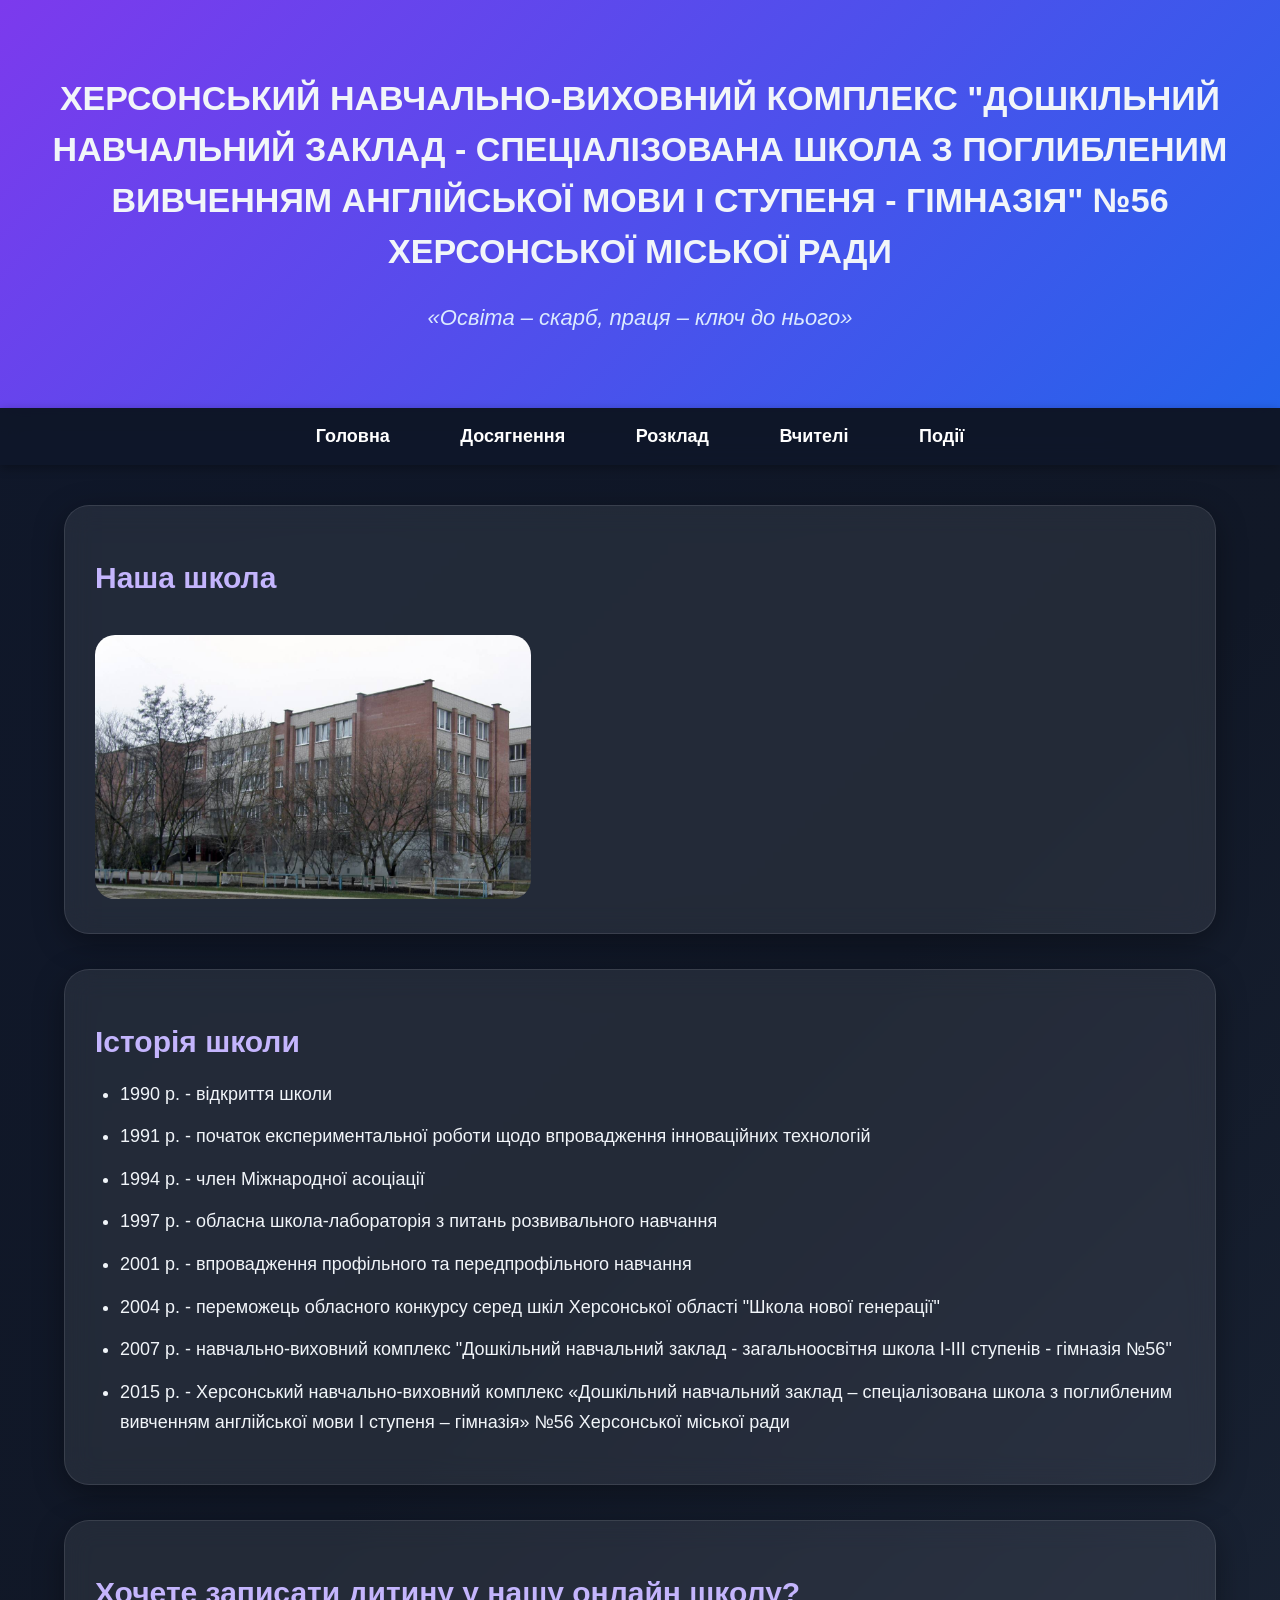
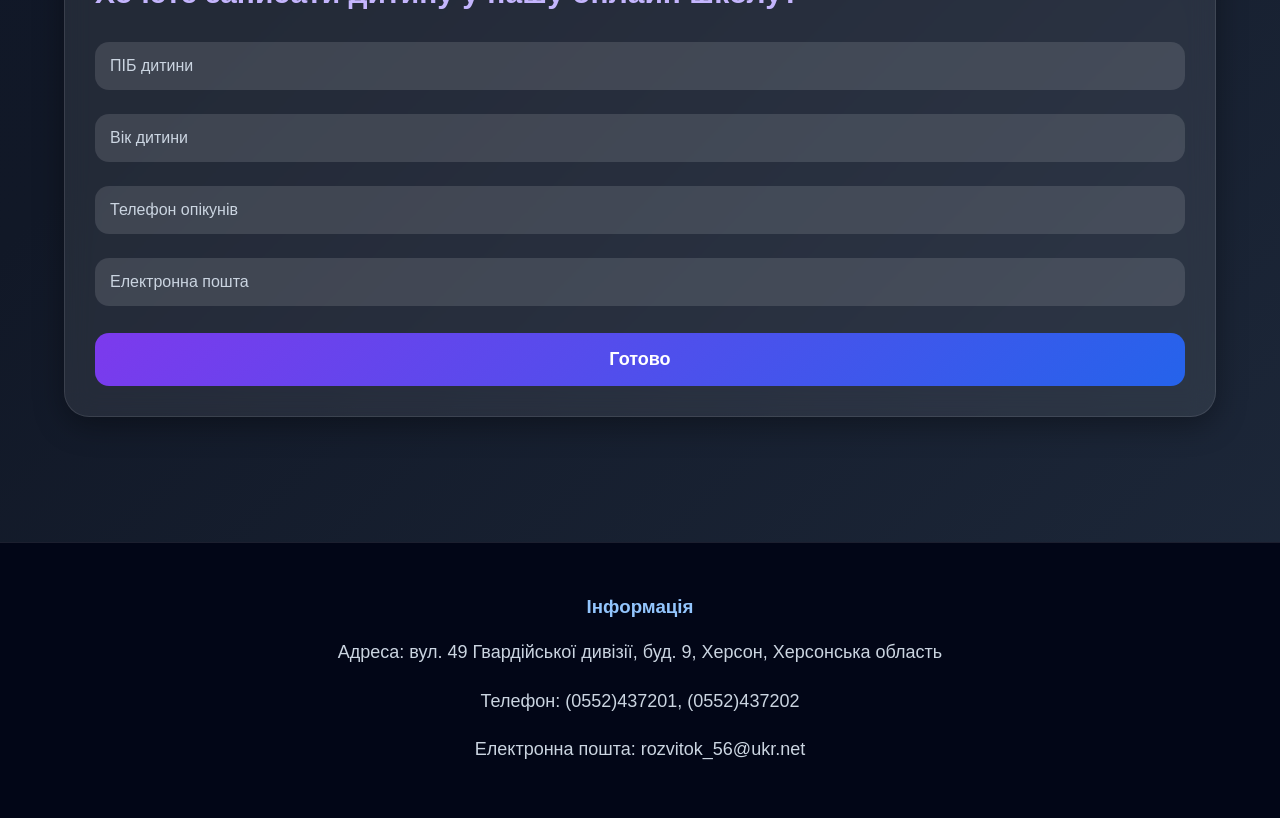
<file: index.html>
<!DOCTYPE html>
<html lang="uk">

<head>
    <meta charset="UTF-8">
    <meta name="viewport" content="width=device-width, initial-scale=1.0">
    <title>НВК №56</title>
    <link rel="stylesheet" href="style.css">
</head>

<body>

<header>

<h1>
ХЕРСОНСЬКИЙ НАВЧАЛЬНО-ВИХОВНИЙ КОМПЛЕКС
"ДОШКІЛЬНИЙ НАВЧАЛЬНИЙ ЗАКЛАД -
СПЕЦІАЛІЗОВАНА ШКОЛА З ПОГЛИБЛЕНИМ
ВИВЧЕННЯМ АНГЛІЙСЬКОЇ МОВИ І СТУПЕНЯ -
ГІМНАЗІЯ" №56
ХЕРСОНСЬКОЇ МІСЬКОЇ РАДИ
</h1>

<p>«Освіта – скарб, праця – ключ до нього»</p>

</header>

<nav>
<a href="index.html">Головна</a>
<a href="achievements.html">Досягнення</a>
<a href="schedule.html">Розклад</a>
<a href="teachers.html">Вчителі</a>
<a href="events.html">Події</a>
</nav>

<div class="container">

<div class="card">

<h2>Наша школа</h2>

<img src="images/school.jpg" alt="Школа">

</div>

<div class="card">

<h2>Історія школи</h2>

<ul>
<li>1990 р. - відкриття школи</li>

<li>
1991 р. - початок експериментальної роботи щодо впровадження інноваційних технологій
</li>

<li>1994 р. - член Міжнародної асоціації</li>

<li>
1997 р. - обласна школа-лабораторія з питань розвивального навчання
</li>

<li>
2001 р. - впровадження профільного та передпрофільного навчання
</li>

<li>
2004 р. - переможець обласного конкурсу серед шкіл Херсонської області "Школа нової генерації"
</li>

<li>
2007 р. - навчально-виховний комплекс "Дошкільний навчальний заклад - загальноосвітня школа І-ІІІ ступенів - гімназія №56"
</li>

<li>
2015 р. - Херсонський навчально-виховний комплекс «Дошкільний навчальний заклад – спеціалізована школа з поглибленим вивченням англійської мови І ступеня – гімназія» №56 Херсонської міської ради
</li>
</ul>

</div>

<div class="card">

<h2>Хочете записати дитину у нашу онлайн школу?</h2>

<form>

<input type="text" placeholder="ПІБ дитини" required>

<input type="number" placeholder="Вік дитини" required>

<input type="tel" placeholder="Телефон опікунів" required>

<input type="email" placeholder="Електронна пошта" required>

<button type="submit">Готово</button>

</form>

</div>

</div>

<footer>

<h3>Інформація</h3>

<p>
Адреса: вул. 49 Гвардійської дивізії, буд. 9, Херсон, Херсонська область
</p>

<p>
Телефон: (0552)437201, (0552)437202
</p>

<p>
Електронна пошта: rozvitok_56@ukr.net
</p>

</footer>

</body>
</html>
</file>
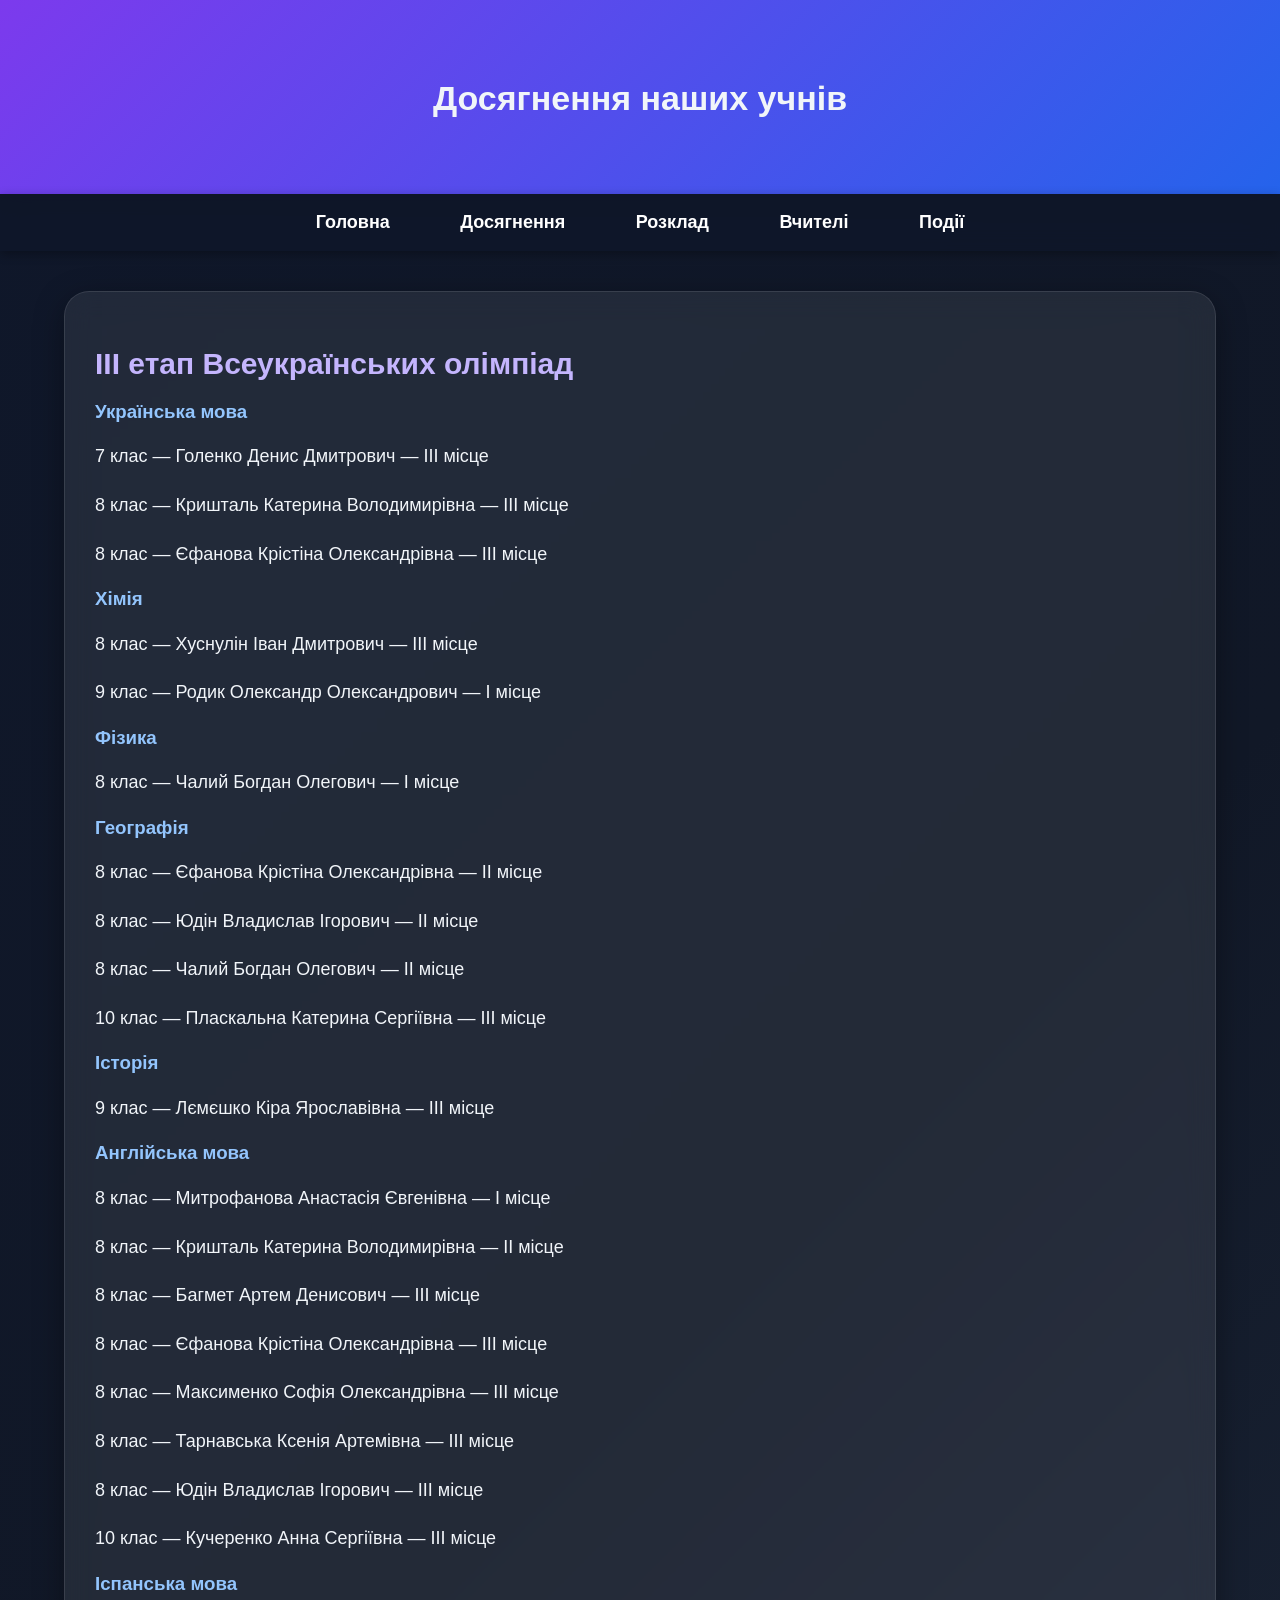
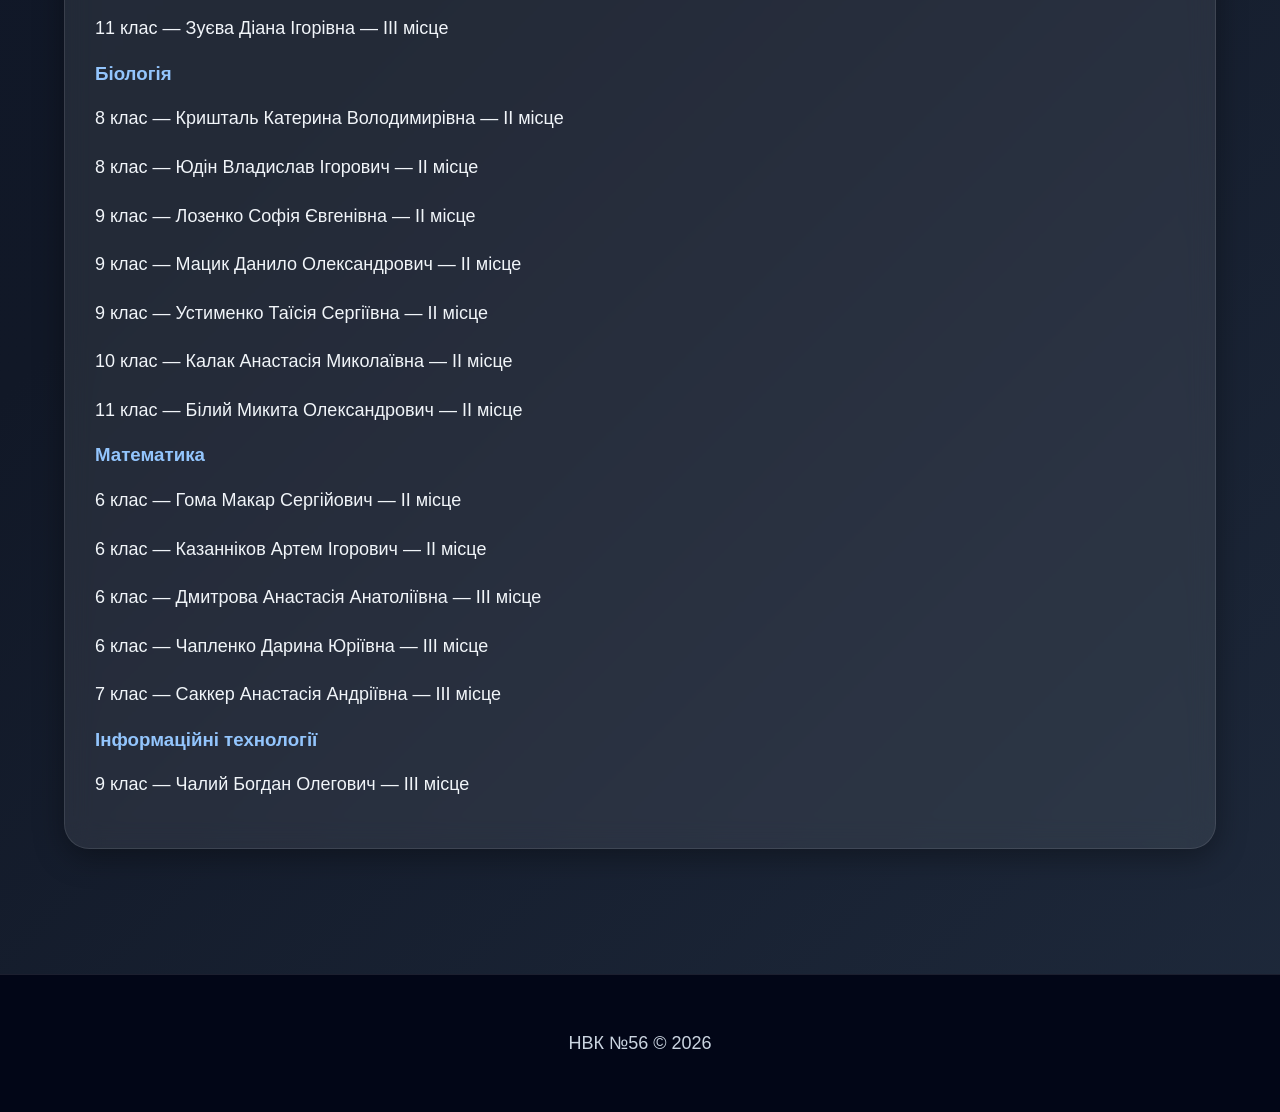
<file: achievements.html>
<!DOCTYPE html>
<html lang="uk">

<head>
<meta charset="UTF-8">
<title>Досягнення</title>
<link rel="stylesheet" href="style.css">
</head>

<body>

<header>
<h1>Досягнення наших учнів</h1>
</header>

<nav>
<a href="index.html">Головна</a>
<a href="achievements.html">Досягнення</a>
<a href="schedule.html">Розклад</a>
<a href="teachers.html">Вчителі</a>
<a href="events.html">Події</a>
</nav>

<div class="container">

<div class="card">

<h2>ІІІ етап Всеукраїнських олімпіад</h2>

<h3>Українська мова</h3>

<p>7 клас — Голенко Денис Дмитрович — ІІІ місце</p>

<p>8 клас — Кришталь Катерина Володимирівна — ІІІ місце</p>

<p>8 клас — Єфанова Крістіна Олександрівна — ІІІ місце</p>

<h3>Хімія</h3>

<p>8 клас — Хуснулін Іван Дмитрович — ІІІ місце</p>

<p>9 клас — Родик Олександр Олександрович — І місце</p>

<h3>Фізика</h3>

<p>8 клас — Чалий Богдан Олегович — І місце</p>

<h3>Географія</h3>

<p>8 клас — Єфанова Крістіна Олександрівна — ІІ місце</p>

<p>8 клас — Юдін Владислав Ігорович — ІІ місце</p>

<p>8 клас — Чалий Богдан Олегович — ІІ місце</p>

<p>10 клас — Пласкальна Катерина Сергіївна — ІІІ місце</p>

<h3>Історія</h3>

<p>9 клас — Лємєшко Кіра Ярославівна — ІІІ місце</p>

<h3>Англійська мова</h3>

<p>8 клас — Митрофанова Анастасія Євгенівна — І місце</p>

<p>8 клас — Кришталь Катерина Володимирівна — ІІ місце</p>

<p>8 клас — Багмет Артем Денисович — ІІІ місце</p>

<p>8 клас — Єфанова Крістіна Олександрівна — ІІІ місце</p>

<p>8 клас — Максименко Софія Олександрівна — ІІІ місце</p>

<p>8 клас — Тарнавська Ксенія Артемівна — ІІІ місце</p>

<p>8 клас — Юдін Владислав Ігорович — ІІІ місце</p>

<p>10 клас — Кучеренко Анна Сергіївна — ІІІ місце</p>

<h3>Іспанська мова</h3>

<p>11 клас — Зуєва Діана Ігорівна — ІІІ місце</p>

<h3>Біологія</h3>

<p>8 клас — Кришталь Катерина Володимирівна — ІІ місце</p>

<p>8 клас — Юдін Владислав Ігорович — ІІ місце</p>

<p>9 клас — Лозенко Софія Євгенівна — ІІ місце</p>

<p>9 клас — Мацик Данило Олександрович — ІІ місце</p>

<p>9 клас — Устименко Таїсія Сергіївна — ІІ місце</p>

<p>10 клас — Калак Анастасія Миколаївна — ІІ місце</p>

<p>11 клас — Білий Микита Олександрович — ІІ місце</p>

<h3>Математика</h3>

<p>6 клас — Гома Макар Сергійович — ІІ місце</p>

<p>6 клас — Казанніков Артем Ігорович — ІІ місце</p>

<p>6 клас — Дмитрова Анастасія Анатоліївна — ІІІ місце</p>

<p>6 клас — Чапленко Дарина Юріївна — ІІІ місце</p>

<p>7 клас — Саккер Анастасія Андріївна — ІІІ місце</p>

<h3>Інформаційні технології</h3>

<p>9 клас — Чалий Богдан Олегович — ІІІ місце</p>

</div>

</div>

<footer>
<p>НВК №56 © 2026</p>
</footer>

</body>
</html>
</file>
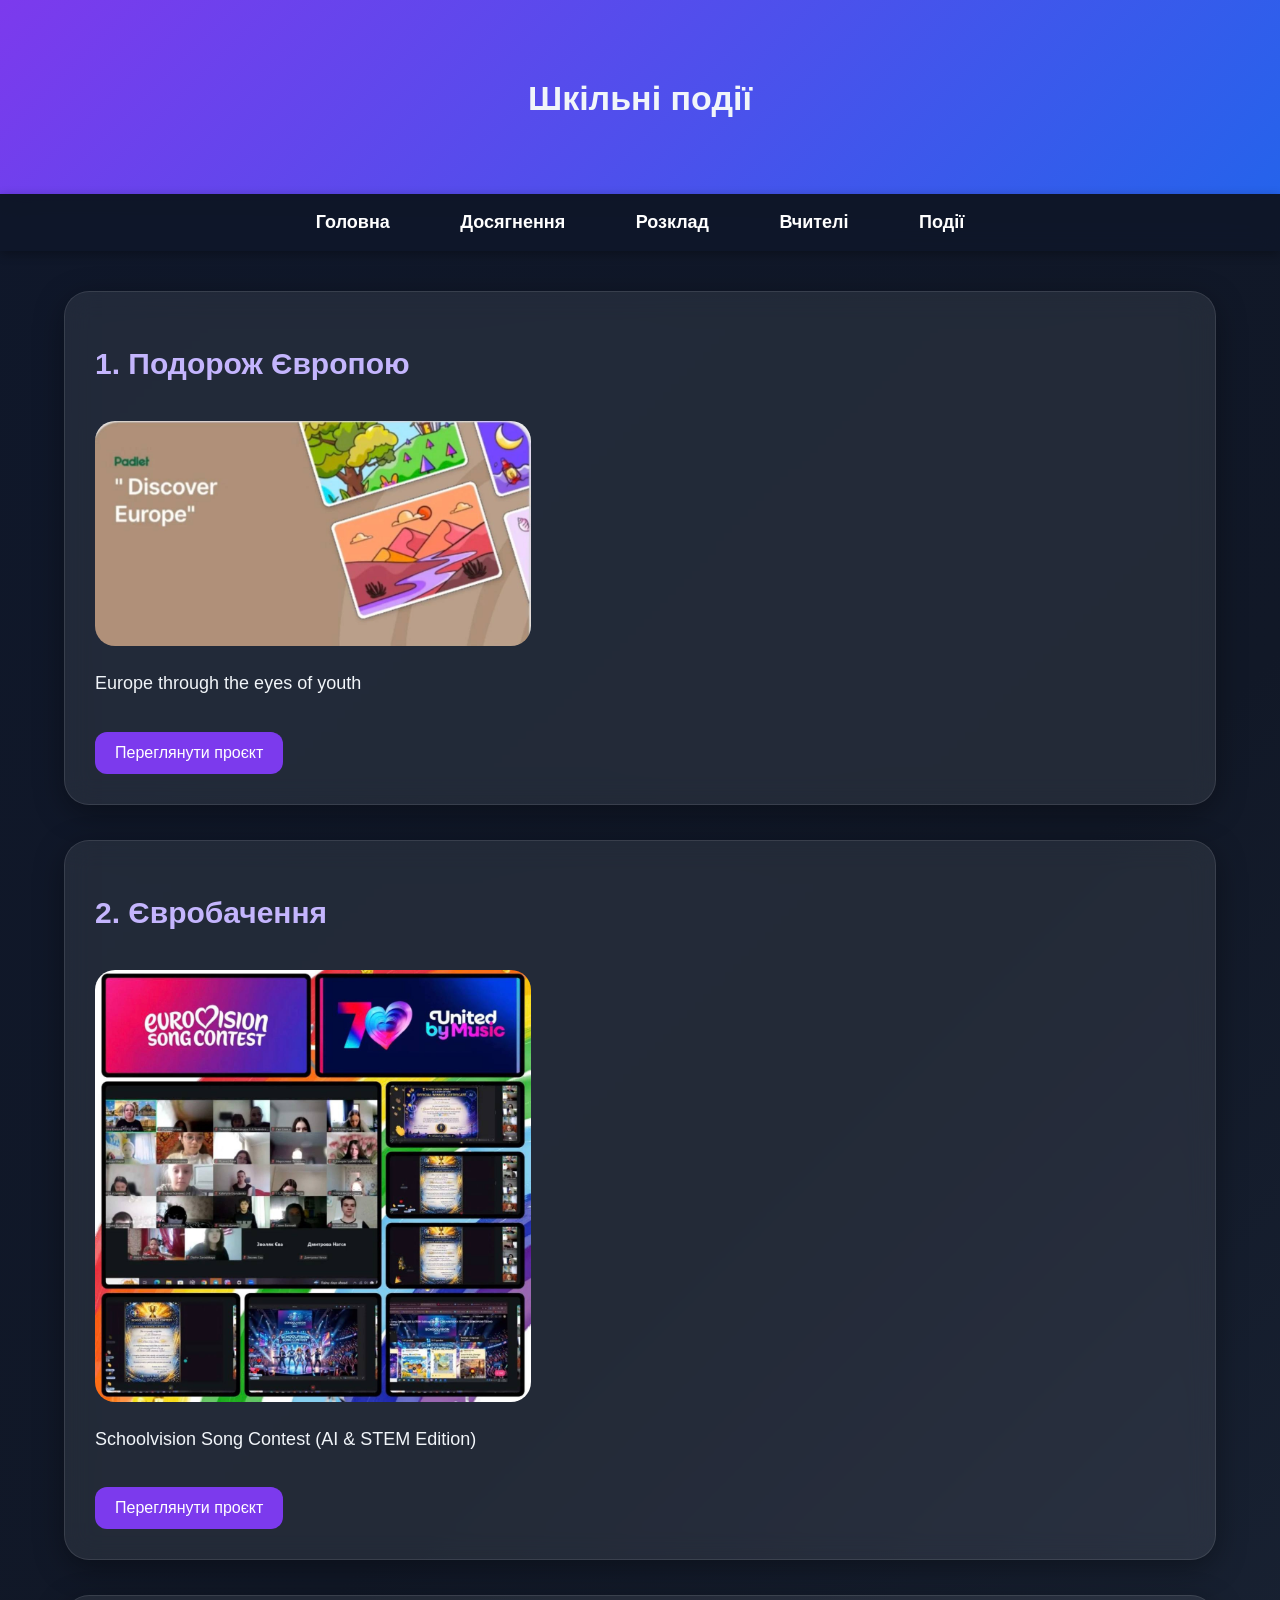
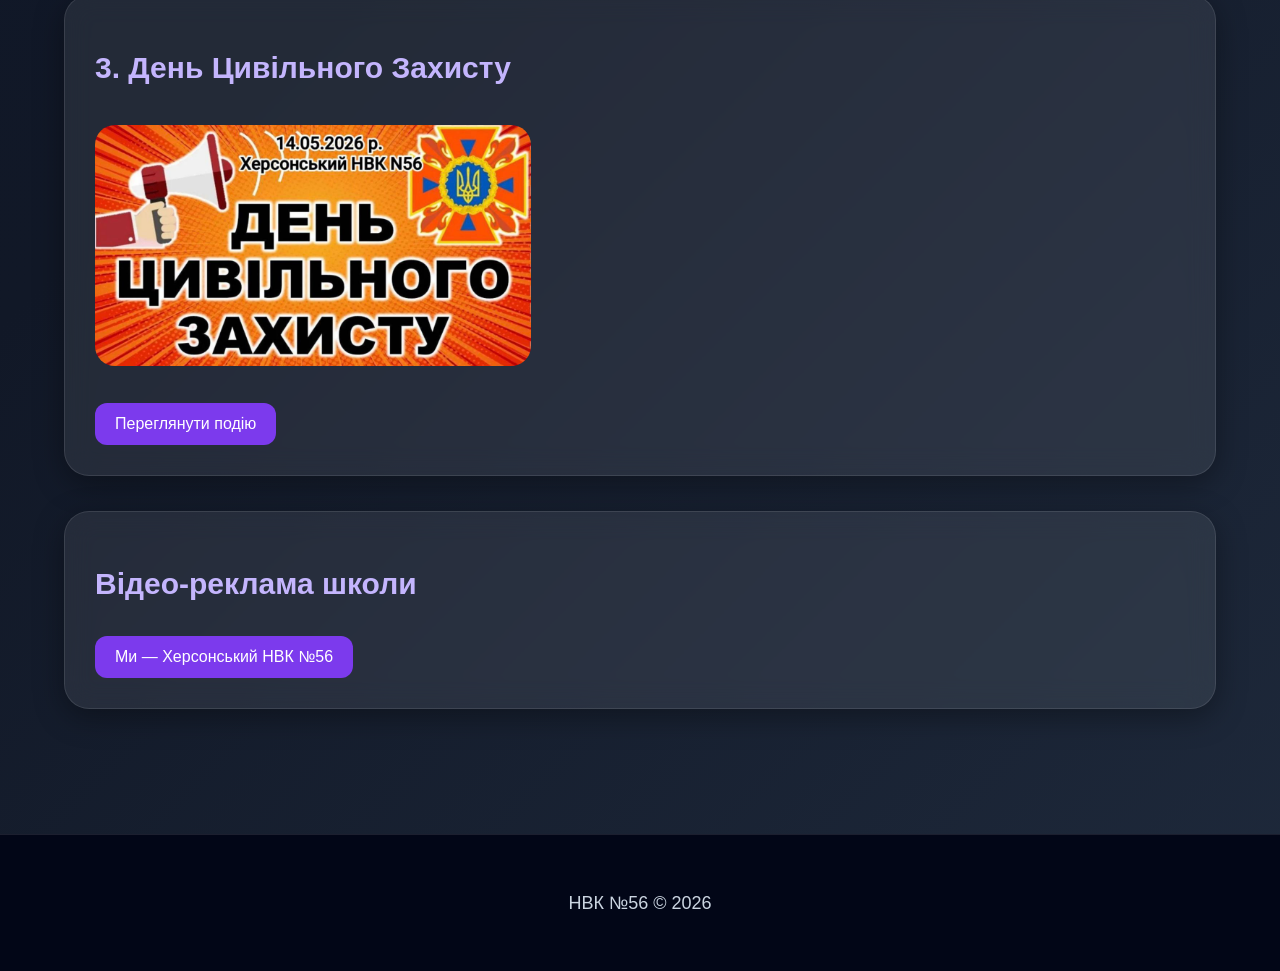
<file: events.html>
<!DOCTYPE html>
<html lang="uk">

<head>
<meta charset="UTF-8">
<meta name="viewport" content="width=device-width, initial-scale=1.0">
<title>Події</title>
<link rel="stylesheet" href="style.css">
</head>

<body>

<header>
<h1>Шкільні події</h1>
</header>

<nav>
<a href="index.html">Головна</a>
<a href="achievements.html">Досягнення</a>
<a href="schedule.html">Розклад</a>
<a href="teachers.html">Вчителі</a>
<a href="events.html">Події</a>
</nav>

<div class="container">

<div class="card">

<h2>1. Подорож Європою</h2>

<img src="images/europe.jpg" alt="Подорож Європою">

<p>Europe through the eyes of youth</p>

<a class="event-link"
href="https://padlet.com/lyudmilaryabchenko93/discover-europe-6bzah6cqne3frjix"
target="_blank">
Переглянути проєкт
</a>

</div>

<div class="card">

<h2>2. Євробачення</h2>

<img src="images/eurovision.jpg" alt="Євробачення">

<p>Schoolvision Song Contest (AI & STEM Edition)</p>

<a class="event-link"
href="https://padlet.com/lyudmilaryabchenko93/greetings-7kkmw3braa76mn3n"
target="_blank">
Переглянути проєкт
</a>

</div>

<div class="card">

<h2>3. День Цивільного Захисту</h2>

<img src="images/civil.jpg" alt="День Цивільного Захисту">
<p></p>
<a class="event-link"
href="http://linoit.com/users/oaignateva17081961/canvases/%D0%94%D0%B5%D0%BD%D1%8C%20%D0%A6%D0%97-2026%2C%D0%9D%D0%92%D0%9A%20%E2%84%96%2056"
target="_blank">
Переглянути подію
</a>

</div>

<div class="card">

<h2>Відео-реклама школи</h2>

<a class="event-link"
href="https://youtu.be/-BXBQ70DdE0?si=pmG-gk2aeZHkn0Vb"
target="_blank">

Ми — Херсонський НВК №56

</a>

</div>

</div>

<footer>
<p>НВК №56 © 2026</p>
</footer>

</body>
</html>
</file>
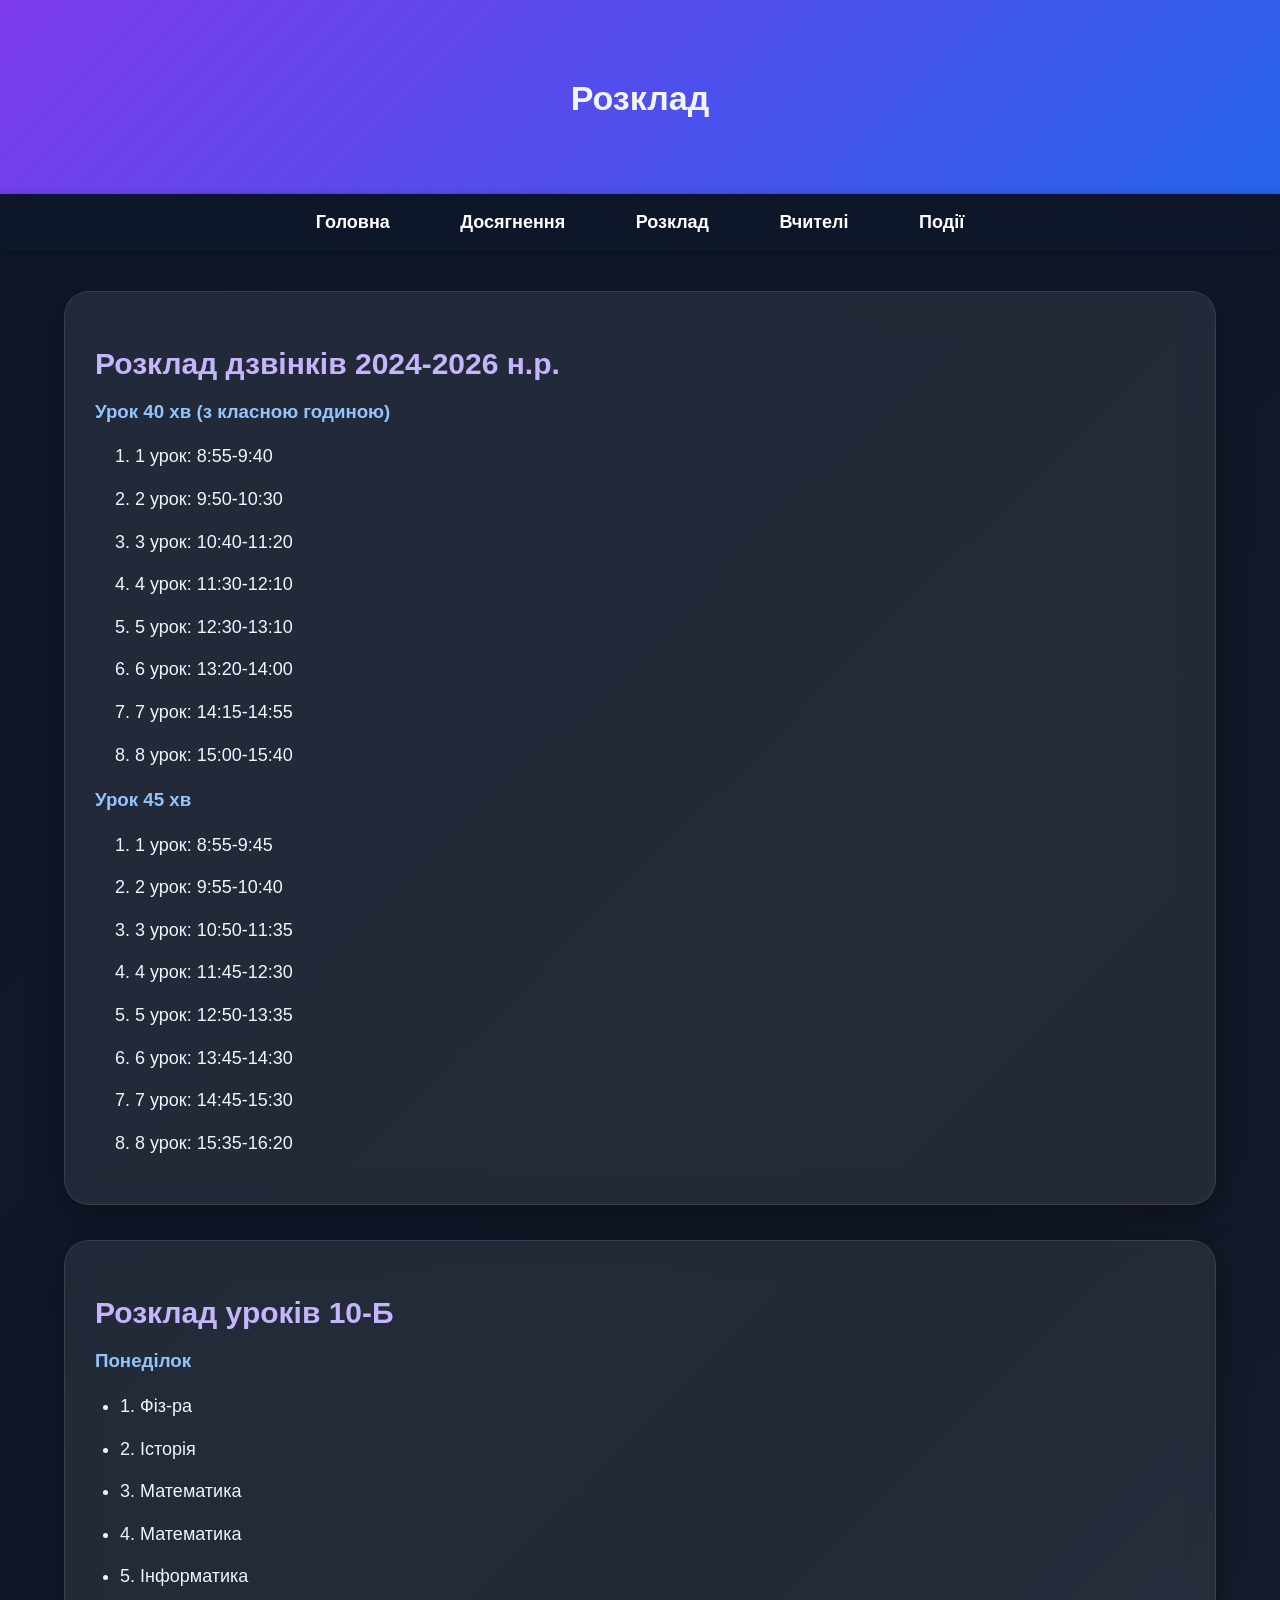
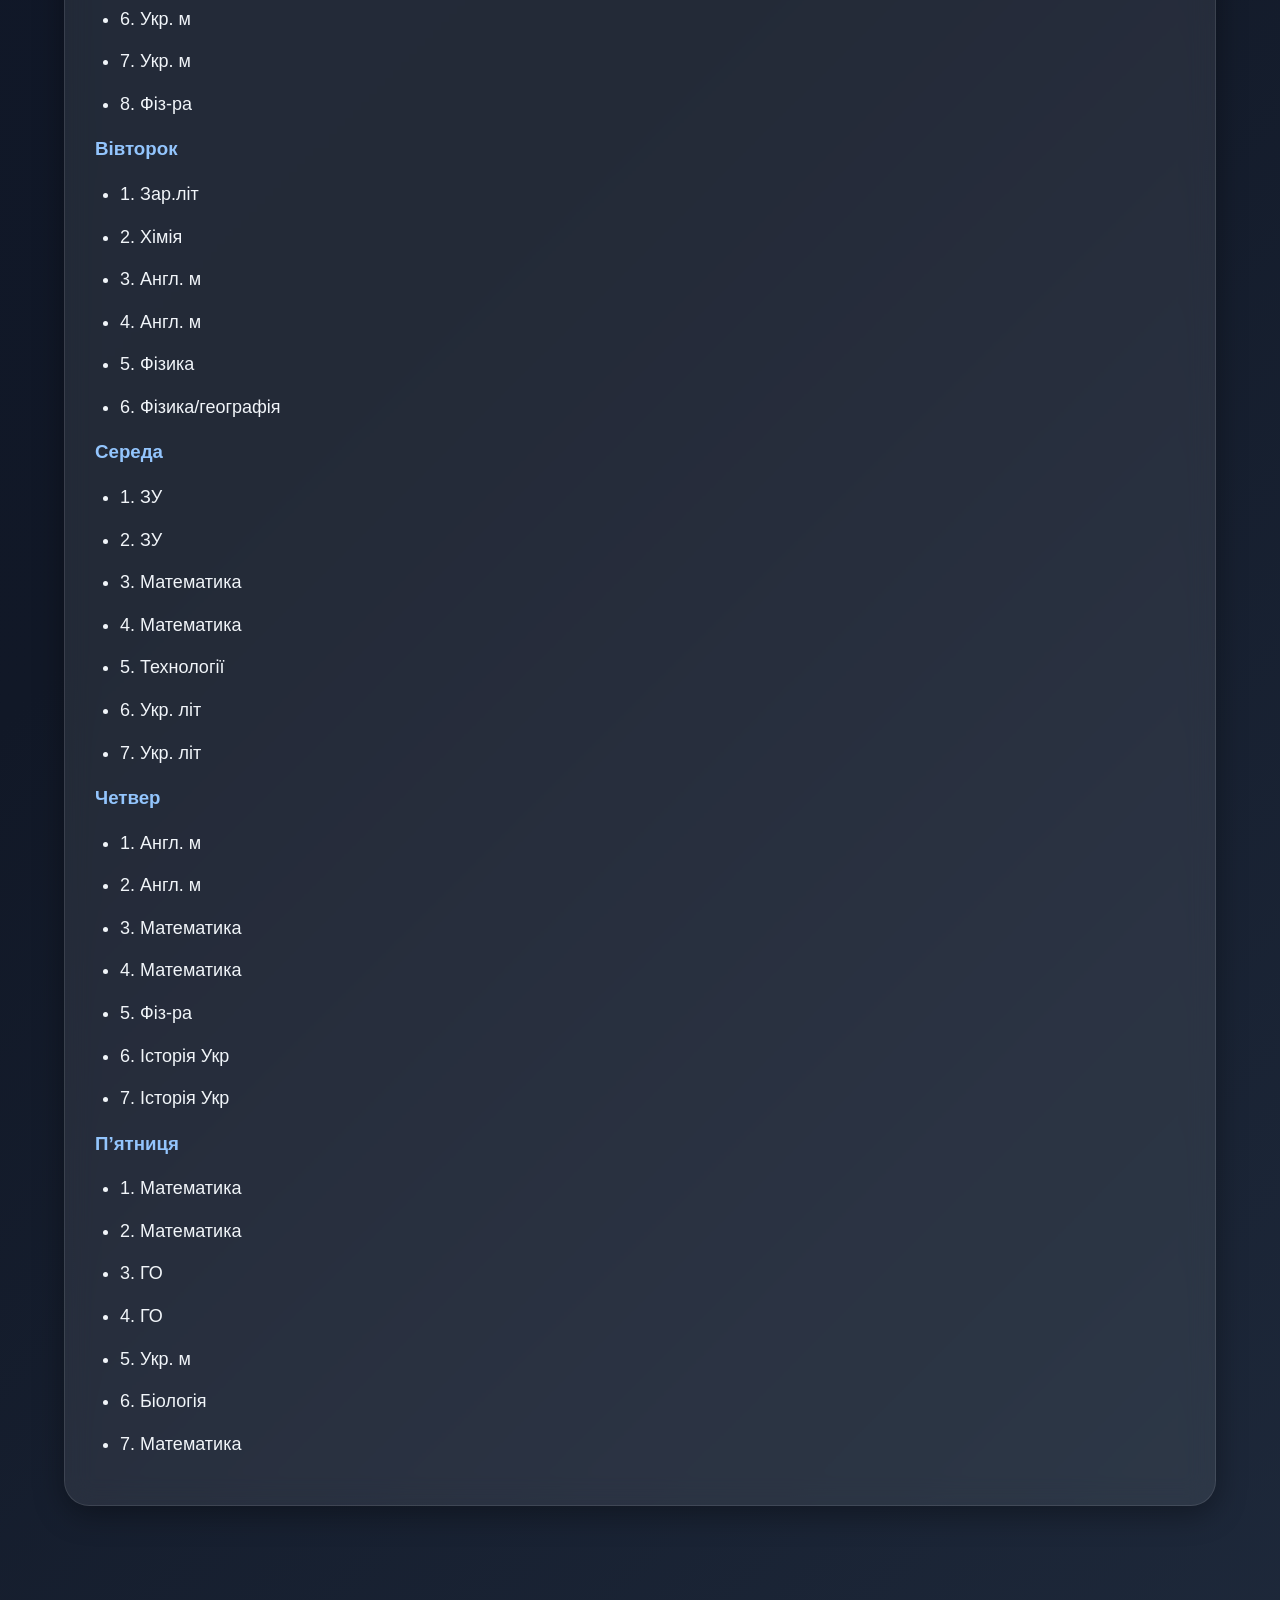
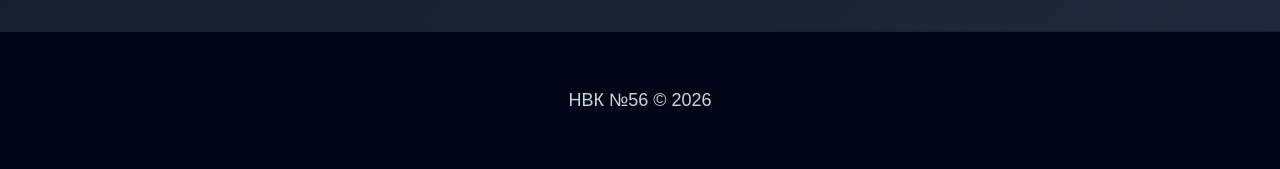
<file: schedule.html>
<!DOCTYPE html>
<html lang="uk">

<head>
    <meta charset="UTF-8">
    <meta name="viewport" content="width=device-width, initial-scale=1.0">
    <title>Розклад</title>
    <link rel="stylesheet" href="style.css">
</head>

<body>

<header>
    <h1>Розклад</h1>
</header>

<nav>
    <a href="index.html">Головна</a>
    <a href="achievements.html">Досягнення</a>
    <a href="schedule.html">Розклад</a>
    <a href="teachers.html">Вчителі</a>
    <a href="events.html">Події</a>
</nav>

<div class="container">

<div class="card">

<h2>Розклад дзвінків 2024-2026 н.р.</h2>

<h3>Урок 40 хв (з класною годиною)</h3>

<ol>
<li>1 урок: 8:55-9:40</li>
<li>2 урок: 9:50-10:30</li>
<li>3 урок: 10:40-11:20</li>
<li>4 урок: 11:30-12:10</li>
<li>5 урок: 12:30-13:10</li>
<li>6 урок: 13:20-14:00</li>
<li>7 урок: 14:15-14:55</li>
<li>8 урок: 15:00-15:40</li>
</ol>

<h3>Урок 45 хв</h3>

<ol>
<li>1 урок: 8:55-9:45</li>
<li>2 урок: 9:55-10:40</li>
<li>3 урок: 10:50-11:35</li>
<li>4 урок: 11:45-12:30</li>
<li>5 урок: 12:50-13:35</li>
<li>6 урок: 13:45-14:30</li>
<li>7 урок: 14:45-15:30</li>
<li>8 урок: 15:35-16:20</li>
</ol>

</div>

<div class="card">

<h2>Розклад уроків 10-Б</h2>

<h3>Понеділок</h3>

<ul>
<li>1. Фіз-ра</li>
<li>2. Історія</li>
<li>3. Математика</li>
<li>4. Математика</li>
<li>5. Інформатика</li>
<li>6. Укр. м</li>
<li>7. Укр. м</li>
<li>8. Фіз-ра</li>
</ul>

<h3>Вівторок</h3>

<ul>
<li>1. Зар.літ</li>
<li>2. Хімія</li>
<li>3. Англ. м</li>
<li>4. Англ. м</li>
<li>5. Фізика</li>
<li>6. Фізика/географія</li>
</ul>

<h3>Середа</h3>

<ul>
<li>1. ЗУ</li>
<li>2. ЗУ</li>
<li>3. Математика</li>
<li>4. Математика</li>
<li>5. Технології</li>
<li>6. Укр. літ</li>
<li>7. Укр. літ</li>
</ul>

<h3>Четвер</h3>

<ul>
<li>1. Англ. м</li>
<li>2. Англ. м</li>
<li>3. Математика</li>
<li>4. Математика</li>
<li>5. Фіз-ра</li>
<li>6. Історія Укр</li>
<li>7. Історія Укр</li>
</ul>

<h3>П’ятниця</h3>

<ul>
<li>1. Математика</li>
<li>2. Математика</li>
<li>3. ГО</li>
<li>4. ГО</li>
<li>5. Укр. м</li>
<li>6. Біологія</li>
<li>7. Математика</li>
</ul>

</div>

</div>

<footer>
    <p>НВК №56 © 2026</p>
</footer>

</body>
</html>
</file>
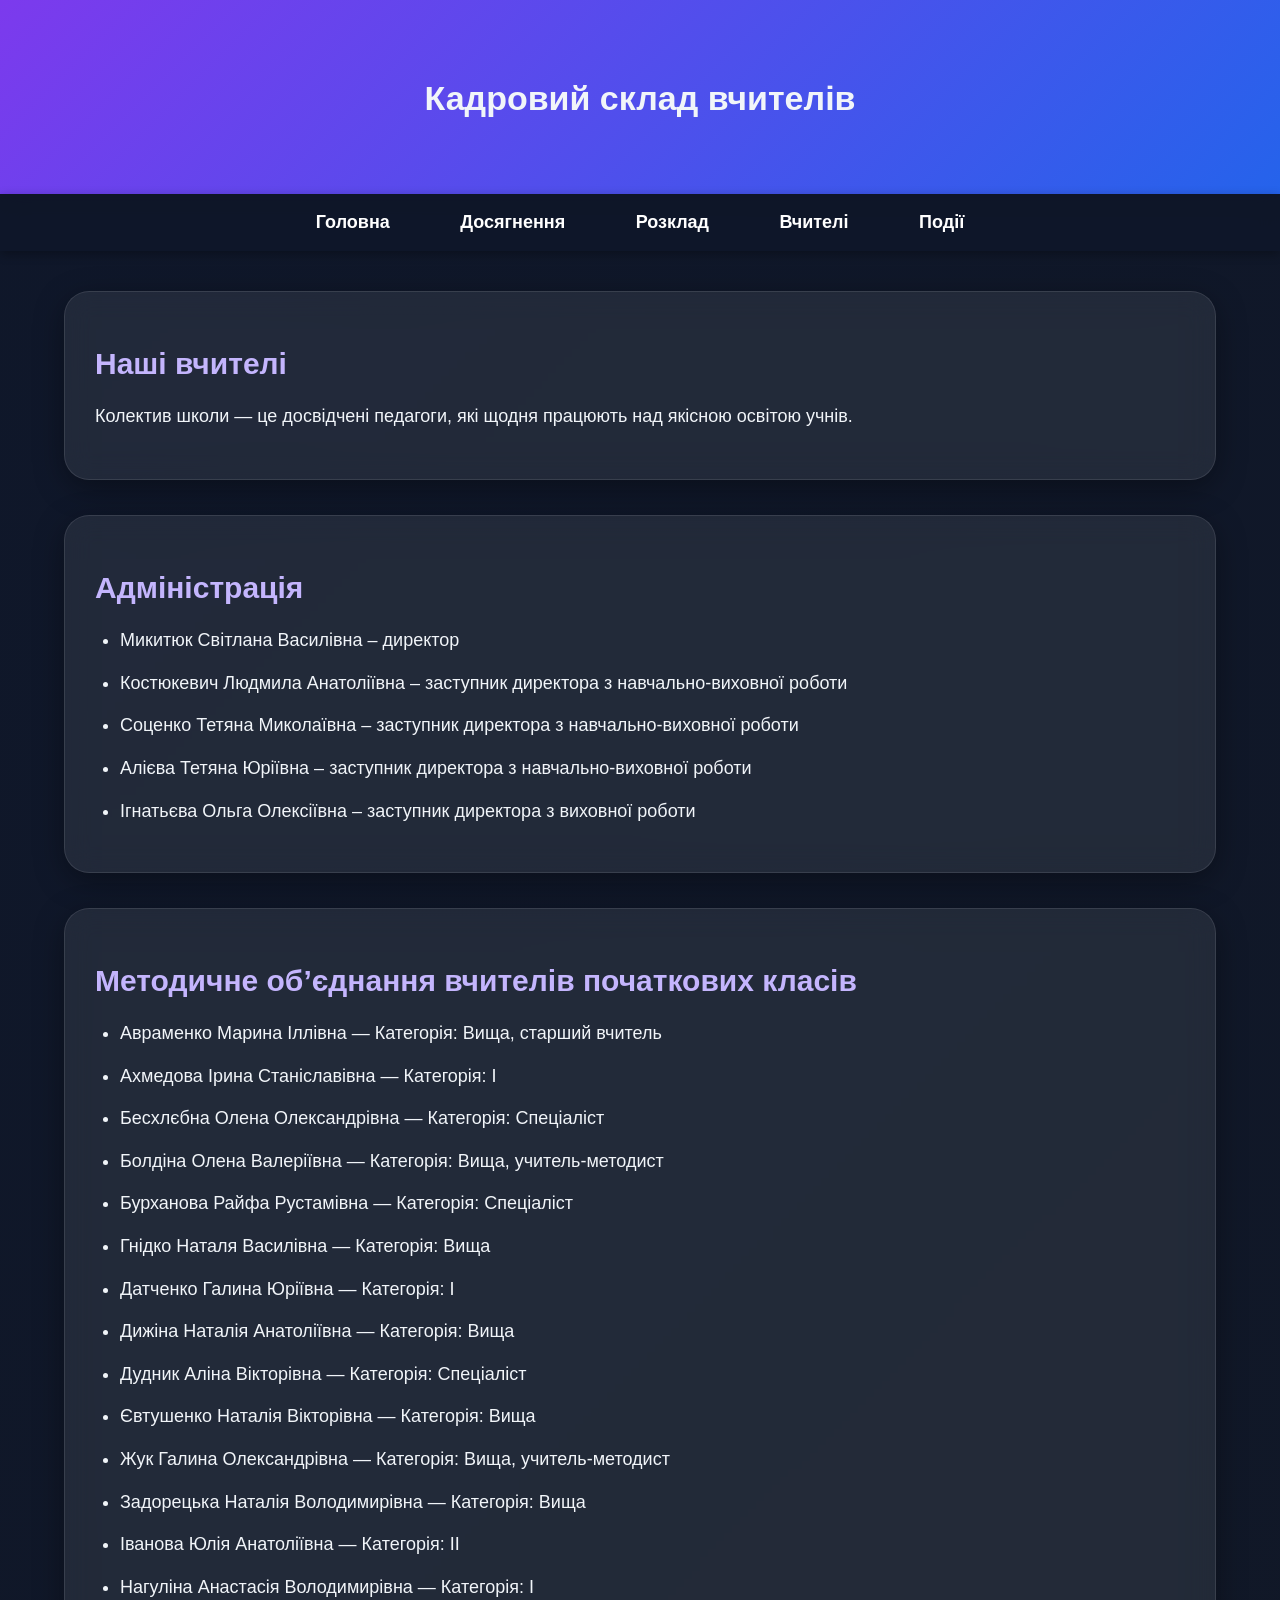
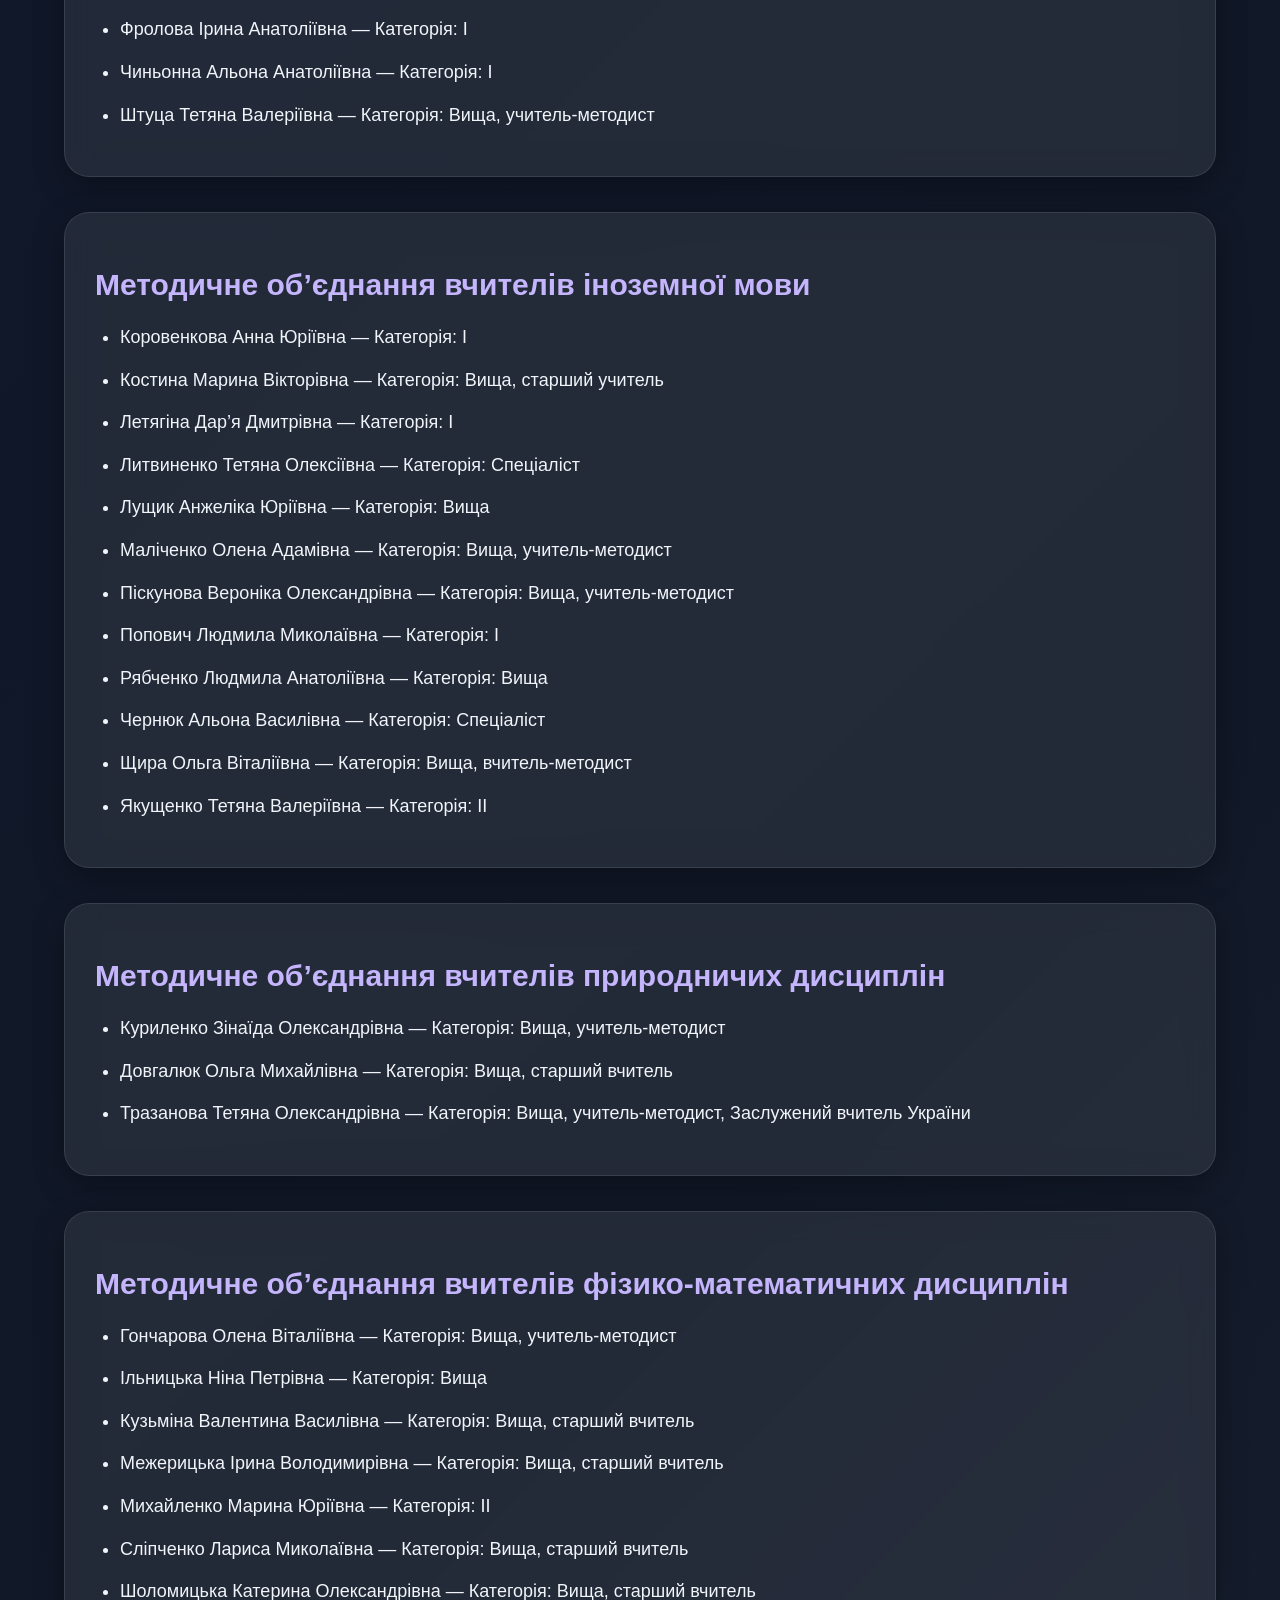
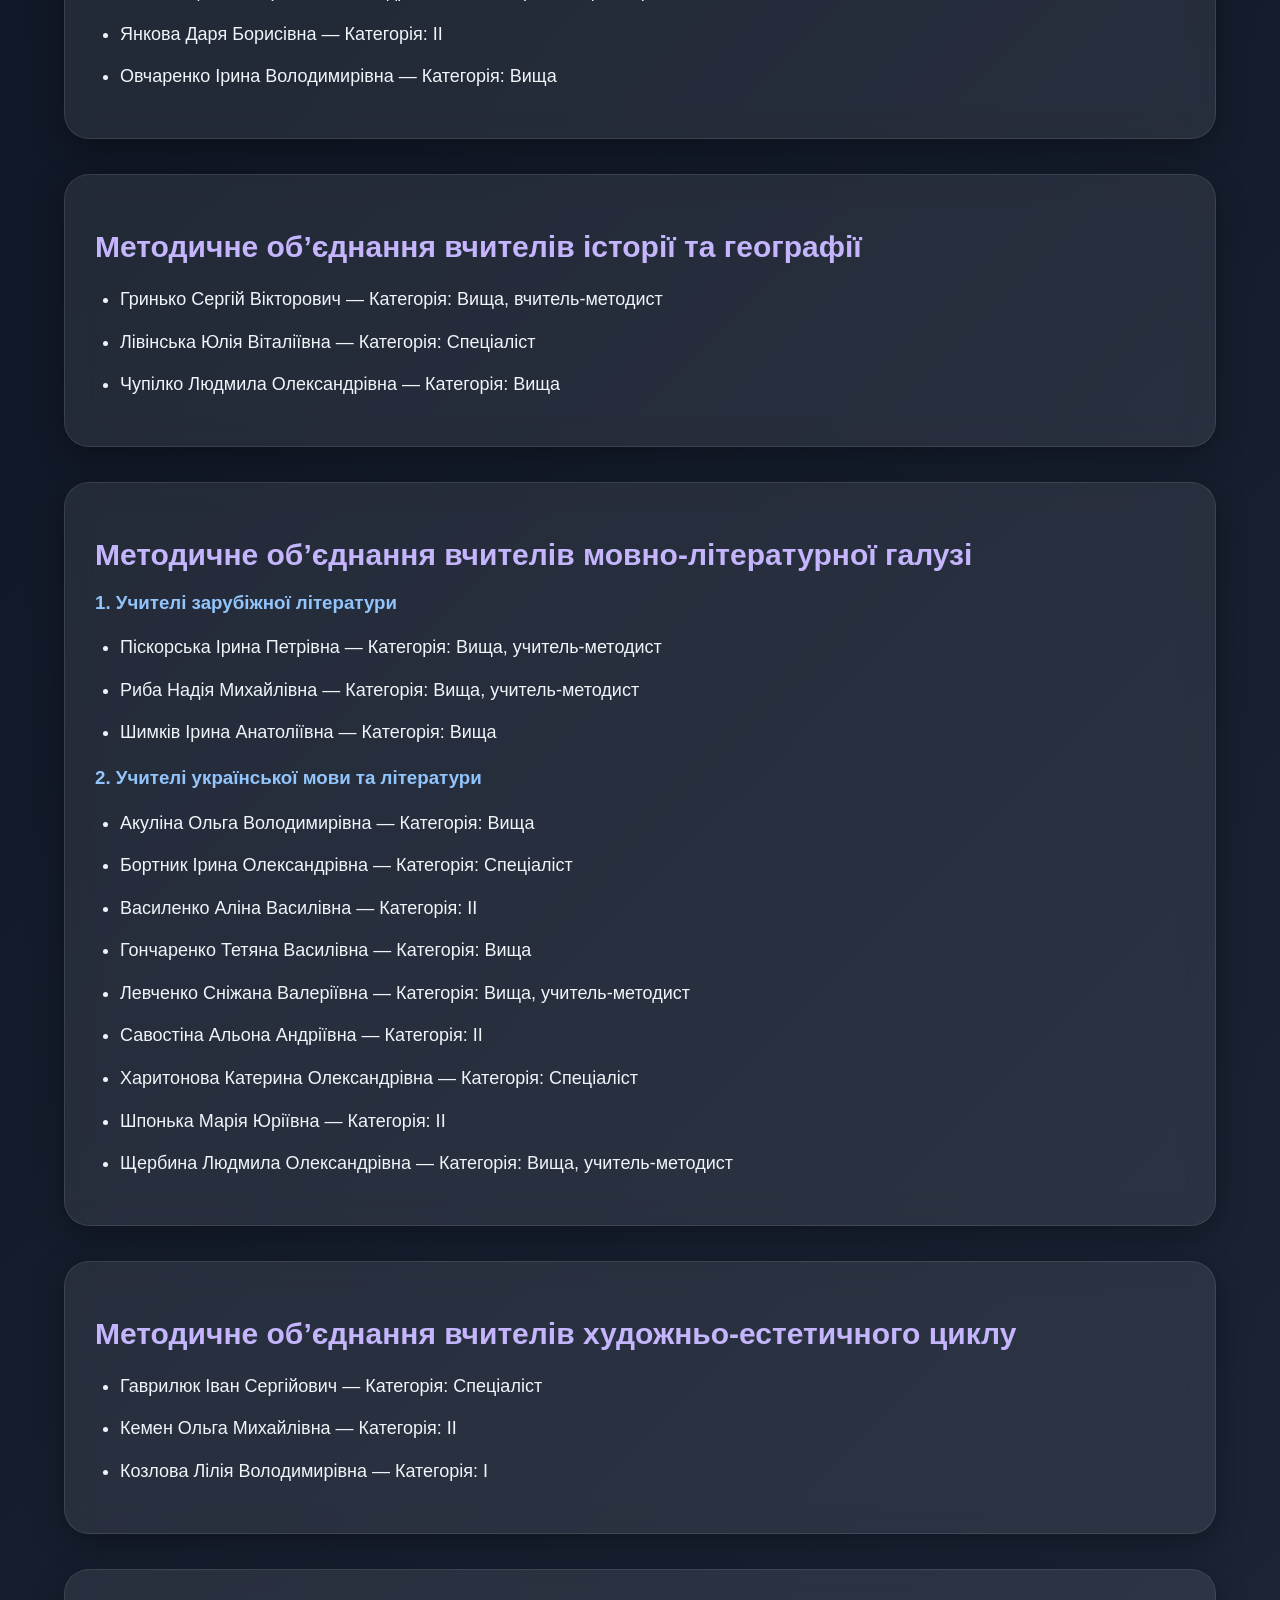
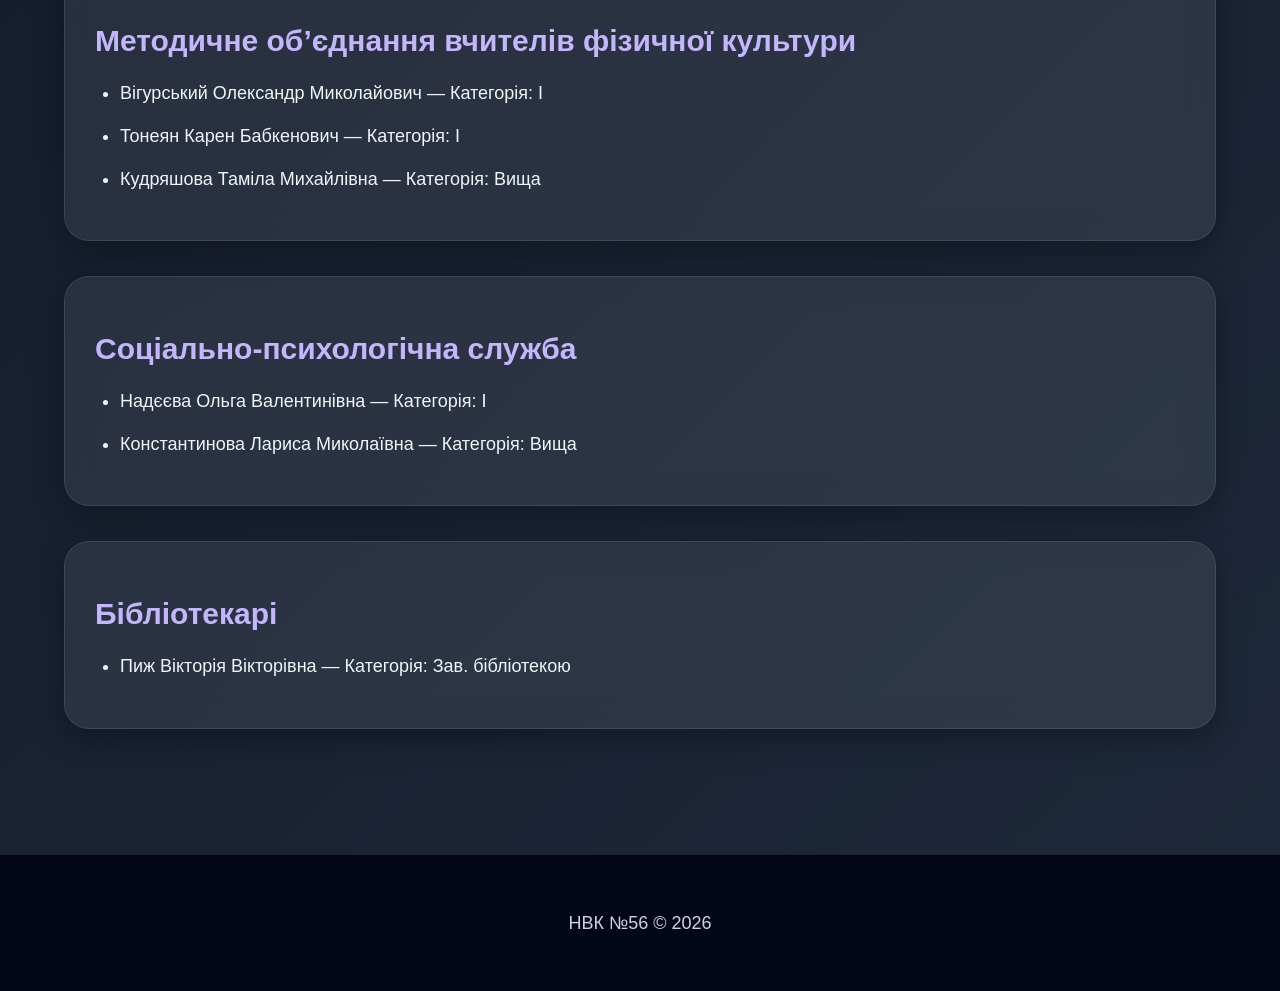
<file: teachers.html>
<!DOCTYPE html>
<html lang="uk">

<head>
<meta charset="UTF-8">
<meta name="viewport" content="width=device-width, initial-scale=1.0">
<title>Кадровий склад вчителів</title>

<link rel="stylesheet" href="style.css">
</head>

<body>

<header>
<h1>Кадровий склад вчителів</h1>
</header>

<nav>
<a href="index.html">Головна</a>
<a href="achievements.html">Досягнення</a>
<a href="schedule.html">Розклад</a>
<a href="teachers.html">Вчителі</a>
<a href="events.html">Події</a>
</nav>

<div class="container">

<div class="card">

<h2>Наші вчителі</h2>

<p>
Колектив школи — це досвідчені педагоги,
які щодня працюють над якісною освітою учнів.
</p>

</div>

<div class="card">

<h2>Адміністрація</h2>

<ul>

<li>
Микитюк Світлана Василівна – директор
</li>

<li>
Костюкевич Людмила Анатоліївна –
заступник директора з навчально-виховної роботи
</li>

<li>
Соценко Тетяна Миколаївна –
заступник директора з навчально-виховної роботи
</li>

<li>
Алієва Тетяна Юріївна –
заступник директора з навчально-виховної роботи
</li>

<li>
Ігнатьєва Ольга Олексіївна –
заступник директора з виховної роботи
</li>

</ul>

</div>

<div class="card">

<h2>
Методичне об’єднання вчителів початкових класів
</h2>

<ul>

<li>
Авраменко Марина Іллівна —
Категорія: Вища, старший вчитель
</li>

<li>
Ахмедова Ірина Станіславівна —
Категорія: І
</li>

<li>
Бесхлєбна Олена Олександрівна —
Категорія: Спеціаліст
</li>

<li>
Болдіна Олена Валеріївна —
Категорія: Вища, учитель-методист
</li>

<li>
Бурханова Райфа Рустамівна —
Категорія: Спеціаліст
</li>

<li>
Гнідко Наталя Василівна —
Категорія: Вища
</li>

<li>
Датченко Галина Юріївна —
Категорія: І
</li>

<li>
Дижіна Наталія Анатоліївна —
Категорія: Вища
</li>

<li>
Дудник Аліна Вікторівна —
Категорія: Спеціаліст
</li>

<li>
Євтушенко Наталія Вікторівна —
Категорія: Вища
</li>

<li>
Жук Галина Олександрівна —
Категорія: Вища, учитель-методист
</li>

<li>
Задорецька Наталія Володимирівна —
Категорія: Вища
</li>

<li>
Іванова Юлія Анатоліївна —
Категорія: ІІ
</li>

<li>
Нагуліна Анастасія Володимирівна —
Категорія: І
</li>

<li>
Фролова Ірина Анатоліївна —
Категорія: І
</li>

<li>
Чиньонна Альона Анатоліївна —
Категорія: І
</li>

<li>
Штуца Тетяна Валеріївна —
Категорія: Вища, учитель-методист
</li>

</ul>

</div>

<div class="card">

<h2>
Методичне об’єднання вчителів іноземної мови
</h2>

<ul>

<li>
Коровенкова Анна Юріївна —
Категорія: І
</li>

<li>
Костина Марина Вікторівна —
Категорія: Вища, старший учитель
</li>

<li>
Летягіна Дар’я Дмитрівна —
Категорія: І
</li>

<li>
Литвиненко Тетяна Олексіївна —
Категорія: Спеціаліст
</li>

<li>
Лущик Анжеліка Юріївна —
Категорія: Вища
</li>

<li>
Маліченко Олена Адамівна —
Категорія: Вища, учитель-методист
</li>

<li>
Піскунова Вероніка Олександрівна —
Категорія: Вища, учитель-методист
</li>

<li>
Попович Людмила Миколаївна —
Категорія: І
</li>

<li>
Рябченко Людмила Анатоліївна —
Категорія: Вища
</li>

<li>
Чернюк Альона Василівна —
Категорія: Спеціаліст
</li>

<li>
Щира Ольга Віталіївна —
Категорія: Вища, вчитель-методист
</li>

<li>
Якущенко Тетяна Валеріївна —
Категорія: ІІ
</li>

</ul>

</div>

<div class="card">

<h2>
Методичне об’єднання вчителів природничих дисциплін
</h2>

<ul>

<li>
Куриленко Зінаїда Олександрівна —
Категорія: Вища, учитель-методист
</li>

<li>
Довгалюк Ольга Михайлівна —
Категорія: Вища, старший вчитель
</li>

<li>
Тразанова Тетяна Олександрівна —
Категорія: Вища, учитель-методист,
Заслужений вчитель України
</li>

</ul>

</div>

<div class="card">

<h2>
Методичне об’єднання вчителів фізико-математичних дисциплін
</h2>

<ul>

<li>
Гончарова Олена Віталіївна —
Категорія: Вища, учитель-методист
</li>

<li>
Ільницька Ніна Петрівна —
Категорія: Вища
</li>

<li>
Кузьміна Валентина Василівна —
Категорія: Вища, старший вчитель
</li>

<li>
Межерицька Ірина Володимирівна —
Категорія: Вища, старший вчитель
</li>

<li>
Михайленко Марина Юріївна —
Категорія: ІІ
</li>

<li>
Сліпченко Лариса Миколаївна —
Категорія: Вища, старший вчитель
</li>

<li>
Шоломицька Катерина Олександрівна —
Категорія: Вища, старший вчитель
</li>

<li>
Янкова Даря Борисівна —
Категорія: ІІ
</li>

<li>
Овчаренко Ірина Володимирівна —
Категорія: Вища
</li>

</ul>

</div>

<div class="card">

<h2>
Методичне об’єднання вчителів історії та географії
</h2>

<ul>

<li>
Гринько Сергій Вікторович —
Категорія: Вища, вчитель-методист
</li>

<li>
Лівінська Юлія Віталіївна —
Категорія: Спеціаліст
</li>

<li>
Чупілко Людмила Олександрівна —
Категорія: Вища
</li>

</ul>

</div>

<div class="card">

<h2>
Методичне об’єднання вчителів мовно-літературної галузі
</h2>

<h3>
1. Учителі зарубіжної літератури
</h3>

<ul>

<li>
Піскорська Ірина Петрівна —
Категорія: Вища, учитель-методист
</li>

<li>
Риба Надія Михайлівна —
Категорія: Вища, учитель-методист
</li>

<li>
Шимків Ірина Анатоліївна —
Категорія: Вища
</li>

</ul>

<h3>
2. Учителі української мови та літератури
</h3>

<ul>

<li>
Акуліна Ольга Володимирівна —
Категорія: Вища
</li>

<li>
Бортник Ірина Олександрівна —
Категорія: Спеціаліст
</li>

<li>
Василенко Аліна Василівна —
Категорія: ІІ
</li>

<li>
Гончаренко Тетяна Василівна —
Категорія: Вища
</li>

<li>
Левченко Сніжана Валеріївна —
Категорія: Вища, учитель-методист
</li>

<li>
Савостіна Альона Андріївна —
Категорія: ІІ
</li>

<li>
Харитонова Катерина Олександрівна —
Категорія: Спеціаліст
</li>

<li>
Шпонька Марія Юріївна —
Категорія: ІІ
</li>

<li>
Щербина Людмила Олександрівна —
Категорія: Вища, учитель-методист
</li>

</ul>

</div>

<div class="card">

<h2>
Методичне об’єднання вчителів художньо-естетичного циклу
</h2>

<ul>

<li>
Гаврилюк Іван Сергійович —
Категорія: Спеціаліст
</li>

<li>
Кемен Ольга Михайлівна —
Категорія: ІІ
</li>

<li>
Козлова Лілія Володимирівна —
Категорія: І
</li>

</ul>

</div>

<div class="card">

<h2>
Методичне об’єднання вчителів фізичної культури
</h2>

<ul>

<li>
Вігурський Олександр Миколайович —
Категорія: І
</li>

<li>
Тонеян Карен Бабкенович —
Категорія: І
</li>

<li>
Кудряшова Таміла Михайлівна —
Категорія: Вища
</li>

</ul>

</div>

<div class="card">

<h2>Соціально-психологічна служба</h2>

<ul>

<li>
Надєєва Ольга Валентинівна —
Категорія: І
</li>

<li>
Константинова Лариса Миколаївна —
Категорія: Вища
</li>

</ul>

</div>

<div class="card">

<h2>Бібліотекарі</h2>

<ul>

<li>
Пиж Вікторія Вікторівна —
Категорія: Зав. бібліотекою
</li>

</ul>

</div>

</div>

<footer>

<p>НВК №56 © 2026</p>

</footer>

</body>
</html>
</file>
<file: style.css>
body{
    margin:0;
    font-family: 'Segoe UI', sans-serif;
    background:
    linear-gradient(135deg,#0f172a,#111827,#1e293b);
    color:#f1f5f9;
}

/* Шапка */

header{
    background:
    linear-gradient(135deg,#7c3aed,#2563eb);
    padding:50px 20px;
    text-align:center;

    box-shadow:0 4px 20px rgba(0,0,0,0.4);
}

header h1{
    font-size:34px;
    line-height:1.5;
    margin-bottom:20px;
}

header p{
    font-size:22px;
    font-style:italic;
    color:#dbeafe;
}

/* Меню */

nav{
    background:rgba(15,23,42,0.9);

    backdrop-filter:blur(10px);

    padding:18px;

    text-align:center;

    position:sticky;

    top:0;

    z-index:1000;

    box-shadow:0 3px 10px rgba(0,0,0,0.3);
}

nav a{
    color:white;

    text-decoration:none;

    margin:15px;

    font-size:18px;

    font-weight:600;

    transition:1s;

    padding:10px 18px;

    border-radius:10px;
}

nav a:hover{
    background:#7c3aed;
    color:white;
}

/* Контент */

.container{
    width:90%;
    margin:auto;
    padding:40px 0;
}

/* Скляні блоки */

.card{
    background:rgba(255,255,255,0.08);

    backdrop-filter:blur(14px);

    border:1px solid rgba(255,255,255,0.1);

    padding:30px;

    margin-bottom:35px;

    border-radius:25px;

    box-shadow:0 8px 30px rgba(0,0,0,0.35);

    transition:1s;
}

.card:hover{
    transform:translateY(-5px);

    box-shadow:0 10px 35px rgba(124,58,237,0.4);
}

h2{
    color:#c4b5fd;

    margin-bottom:20px;

    font-size:30px;
}

h3{
    color:#93c5fd;
}

p, li{
    font-size:18px;
    line-height:1.7;
}

/* Фото */

img{

    width:40%;

    border-radius:20px;

    margin-top:20px;

    transition:1.4s;
}

img:hover{
    transform:scale(1.02);
}

/* Форма */

form{
    display:flex;
    flex-direction:column;
}

input{
    margin:12px 0;

    padding:15px;

    border:none;

    border-radius:14px;

    background:rgba(255,255,255,0.12);

    color:white;

    font-size:16px;

    outline:none;
}

input::placeholder{
    color:#cbd5e1;
}

/* Кнопка */

button{
    margin-top:15px;

    background:
    linear-gradient(135deg,#7c3aed,#2563eb);

    color:white;

    padding:16px;

    border:none;

    border-radius:14px;

    font-size:18px;

    font-weight:bold;

    cursor:pointer;

    transition:0.3s;
}

button:hover{
    transform:scale(1.03);

    box-shadow:0 0 20px rgba(124,58,237,0.6);
}

/* Посилання */

.event-link{
    display:inline-block;

    margin-top:15px;

    background:#7c3aed;

    color:white;

    padding:12px 20px;

    border-radius:12px;

    text-decoration:none;

    transition:0.3s;
}

.event-link:hover{
    background:#2563eb;
}

/* Футер */

footer{
    background:#020617;

    text-align:center;

    padding:35px;

    margin-top:50px;

    border-top:1px solid rgba(255,255,255,0.1);
}

footer p{
    color:#cbd5e1;
}

/* Списки */

ul{
    padding-left:25px;
}

li{
    margin-bottom:12px;
}

/* Адаптація */

@media(max-width:768px){

header h1{
    font-size:24px;
}

nav a{
    display:block;
    margin:10px 0;
}

.card{
    padding:20px;
}

}
</file>
